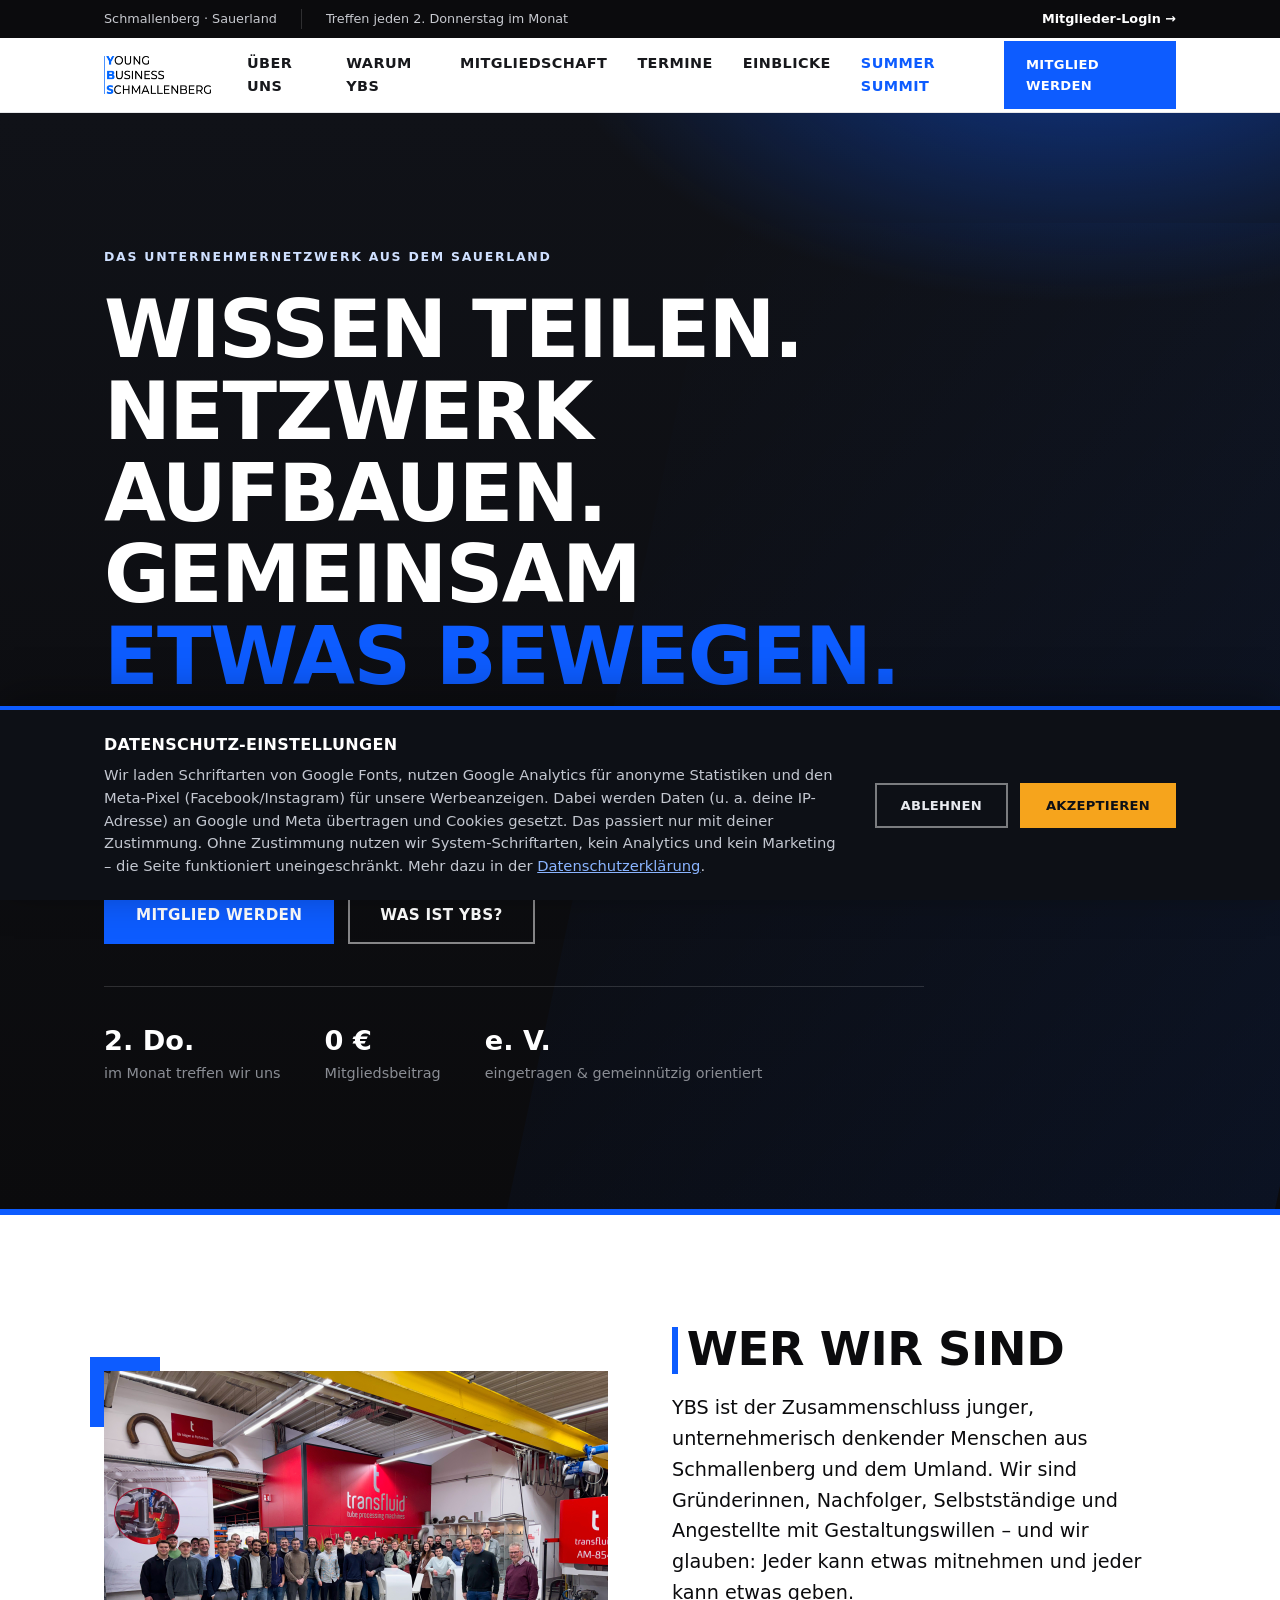
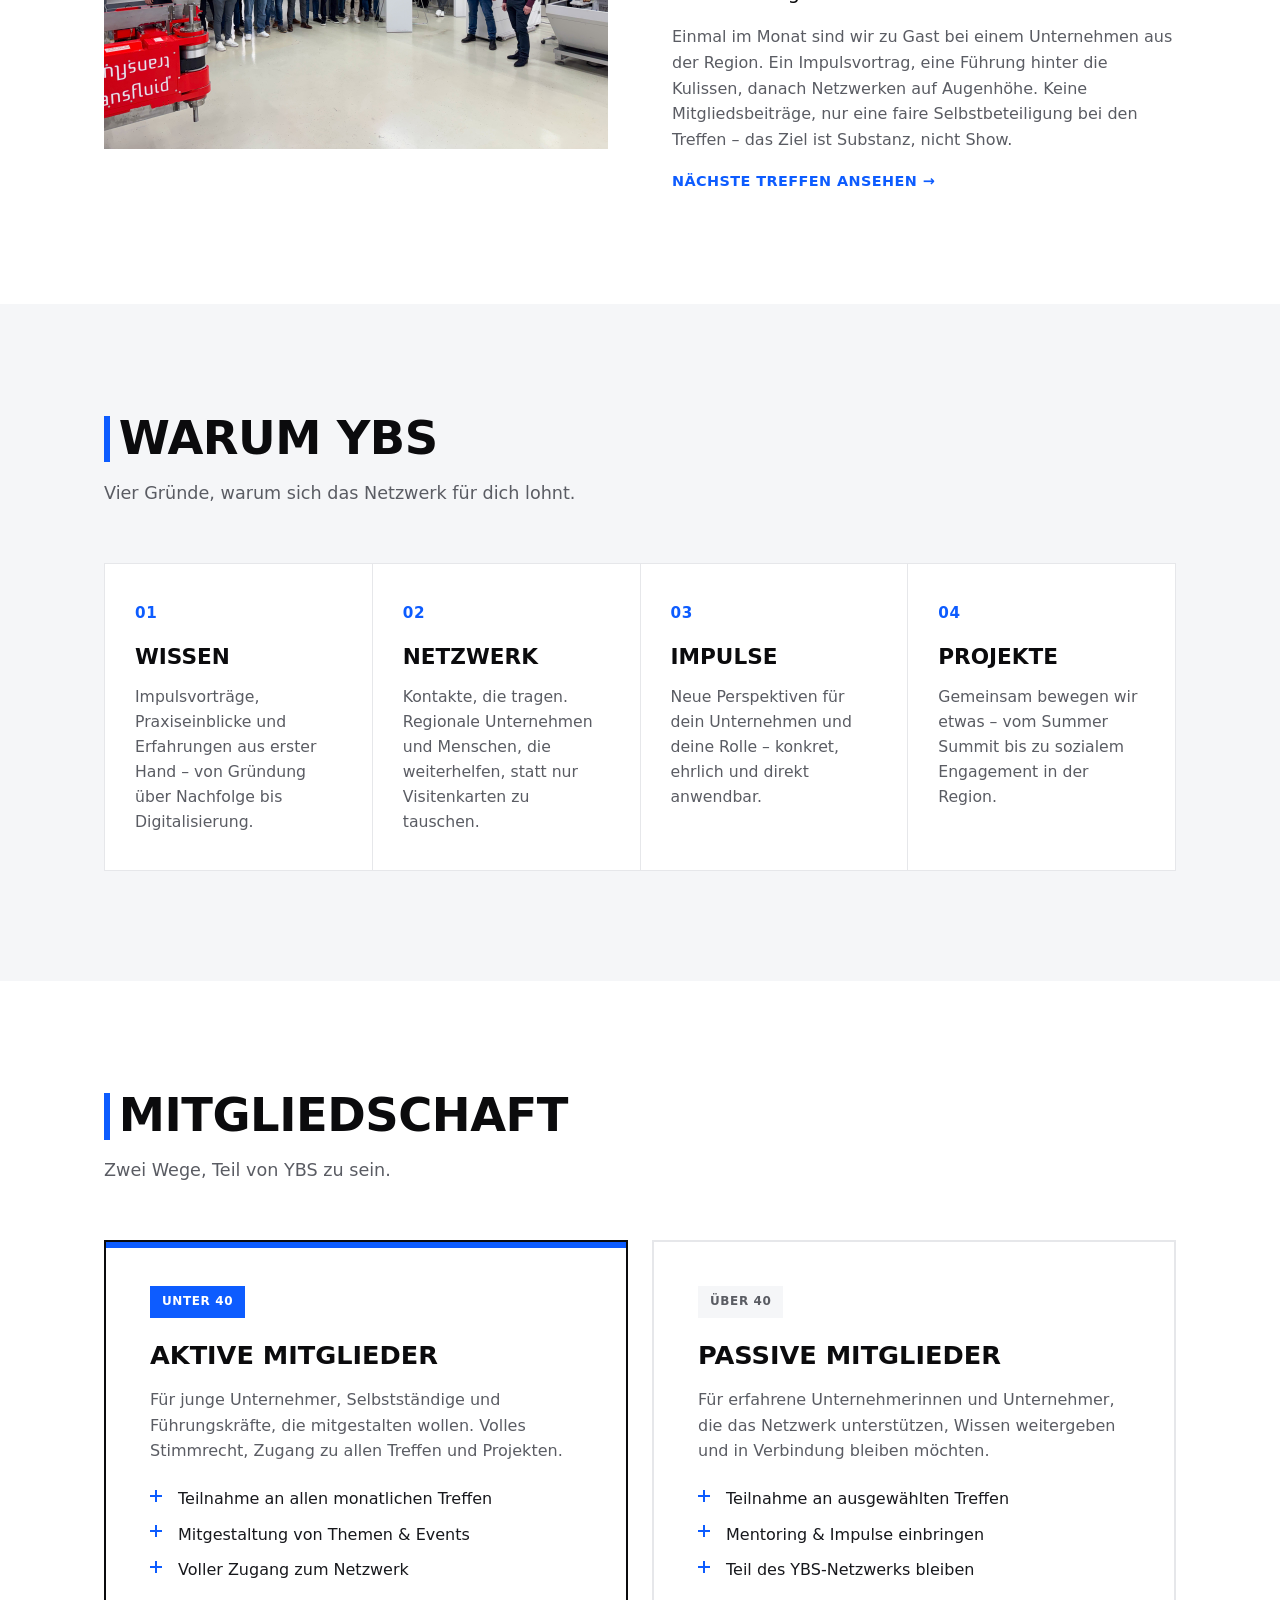
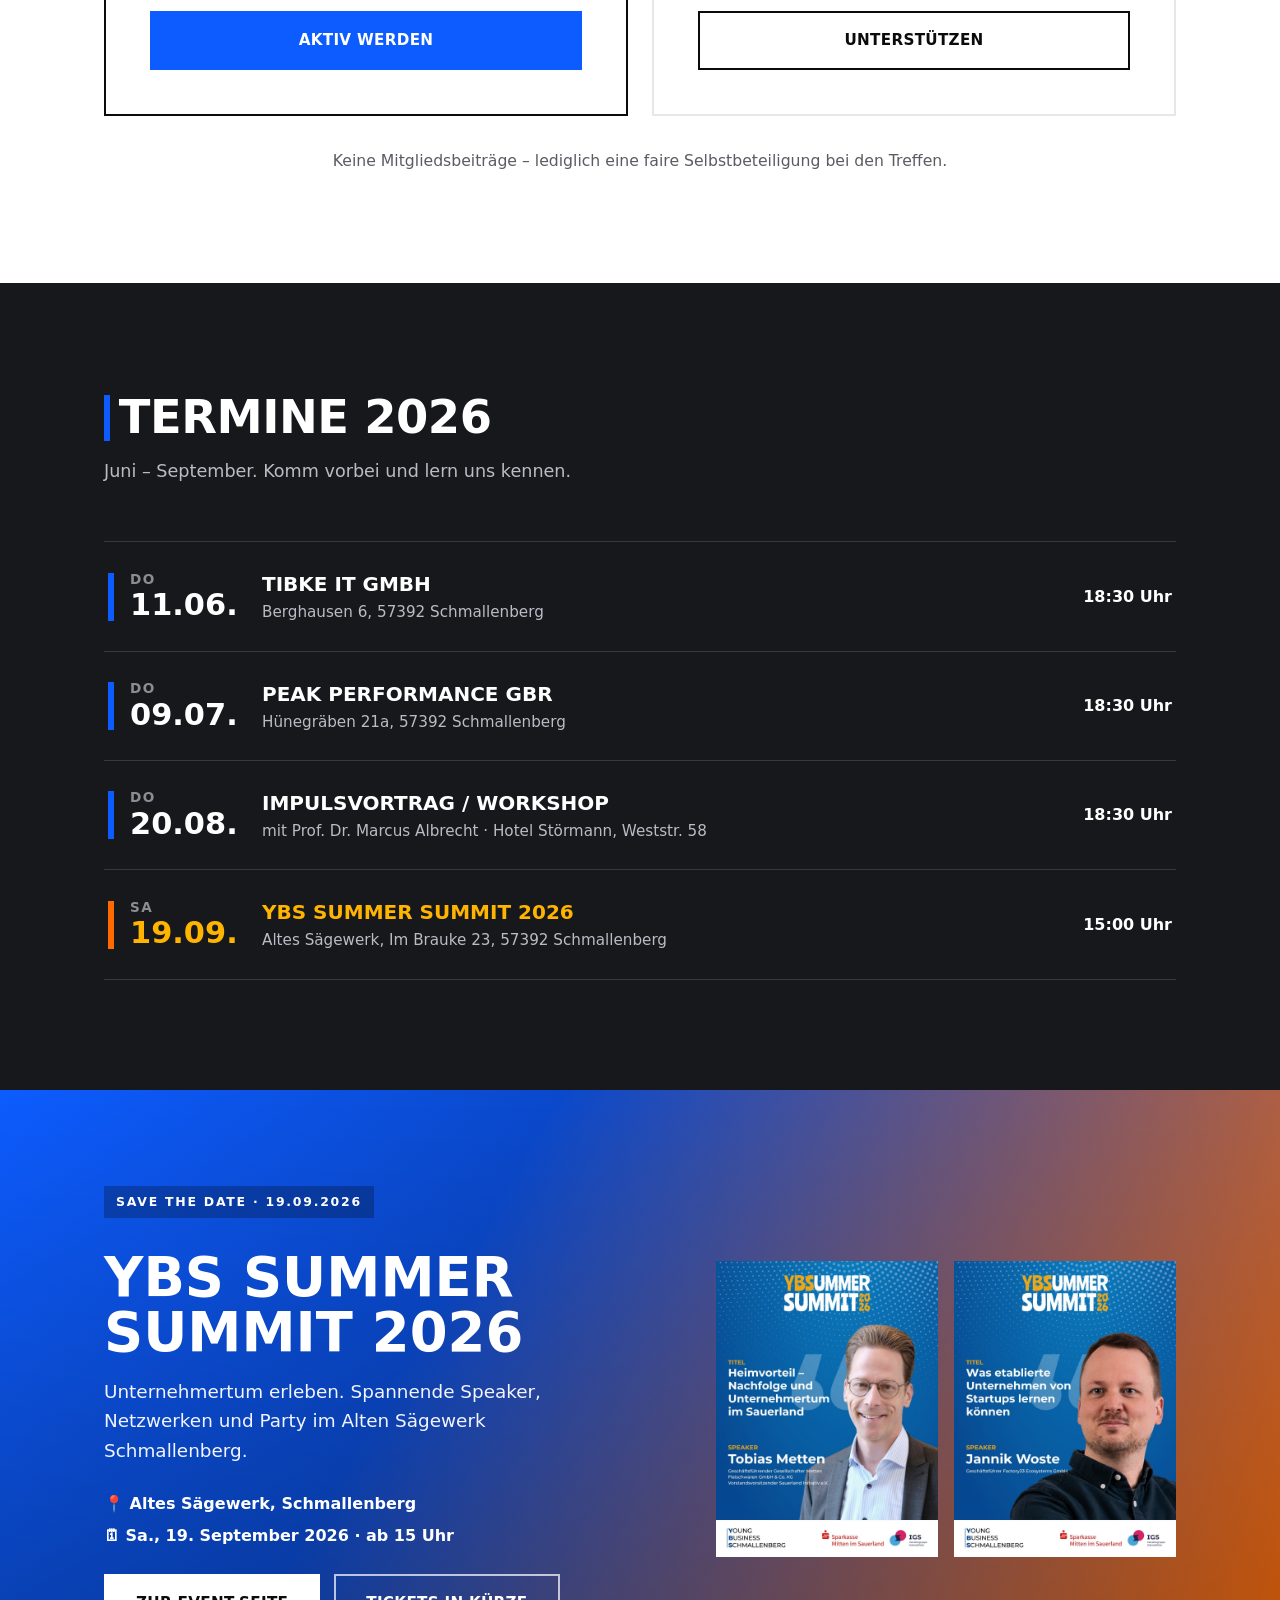
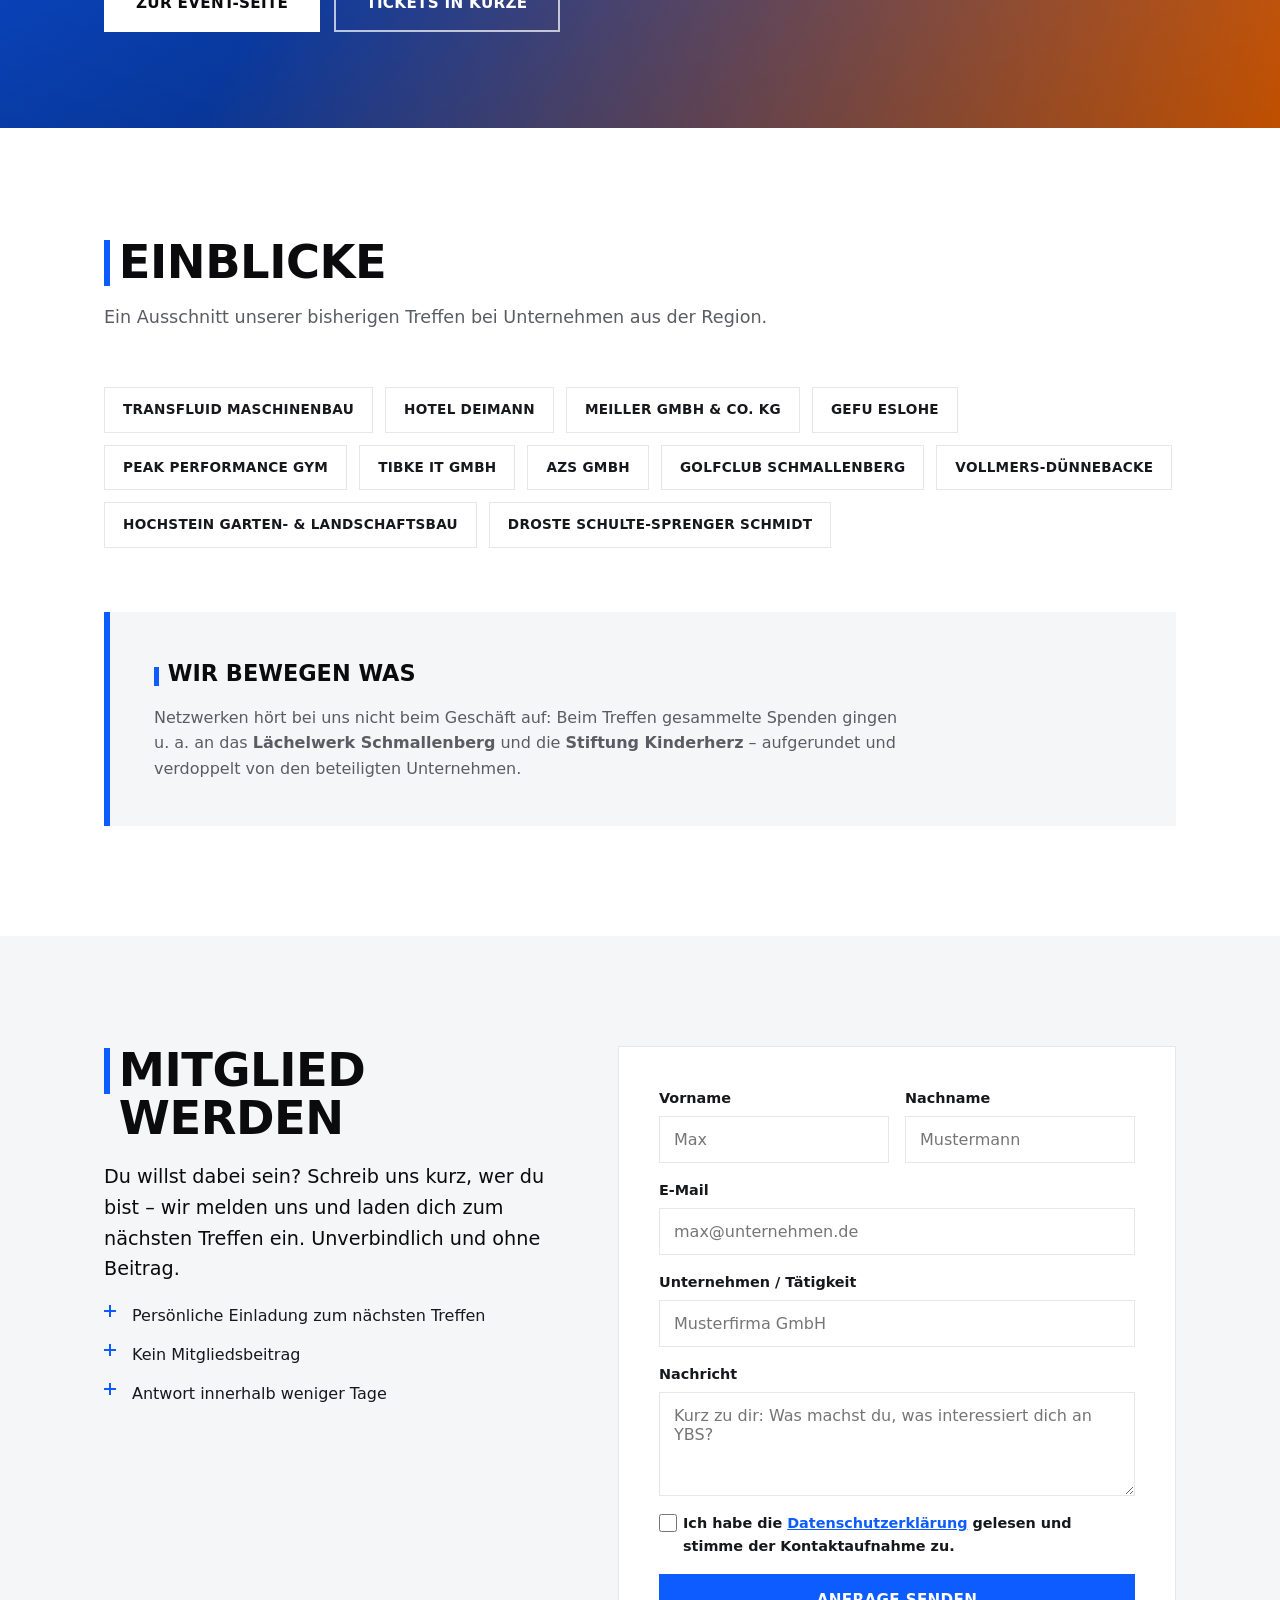
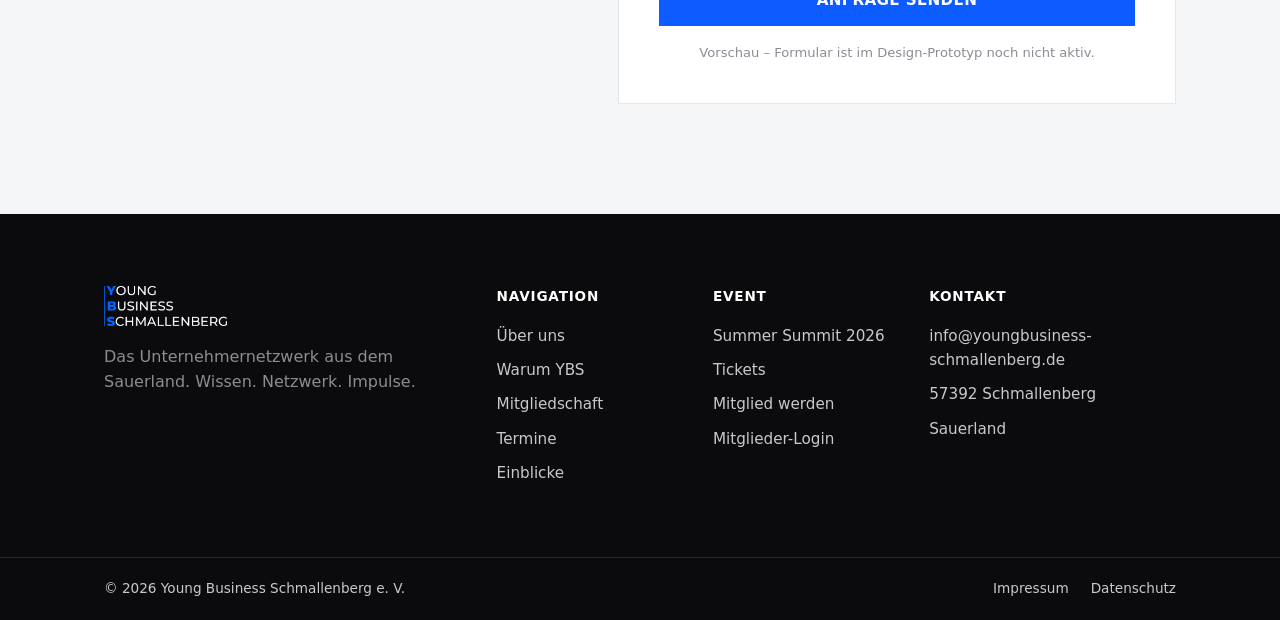
<file: hauptseite.html>
<!doctype html>
<html lang="de">
<head>
  <meta charset="utf-8" />
  <meta name="viewport" content="width=device-width, initial-scale=1" />
  <title>Young Business Schmallenberg – Wissen. Netzwerk. Impulse.</title>
  <meta name="description" content="Young Business Schmallenberg (YBS) – das Netzwerk für junge Unternehmerinnen, Unternehmer und Macher im Sauerland. Wissen teilen, Netzwerk aufbauen, gemeinsam etwas bewegen." />
  <!-- Google Fonts werden erst nach Einwilligung geladen (siehe Consent-Banner) -->
  <script>
    window.__loadFonts = function () {
      if (document.getElementById('gfonts')) return;
      var l = document.createElement('link');
      l.id = 'gfonts'; l.rel = 'stylesheet';
      l.href = 'https://fonts.googleapis.com/css2?family=Archivo:wght@400;500;600;700;800;900&family=Inter:wght@400;500;600;700&display=swap';
      document.head.appendChild(l);
    };
    try { if (localStorage.getItem('ybs-consent') === 'accepted') window.__loadFonts(); } catch (e) {}
  </script>
  <link rel="stylesheet" href="consent.css" />
  <link rel="stylesheet" href="styles.css" />
</head>
<body>

  <!-- ===== TOP BAR ===== -->
  <div class="topbar">
    <div class="container topbar__inner">
      <span class="topbar__item">Schmallenberg · Sauerland</span>
      <span class="topbar__item">Treffen jeden 2. Donnerstag im Monat</span>
      <a class="topbar__item topbar__login" href="#">Mitglieder-Login →</a>
    </div>
  </div>

  <!-- ===== HEADER / NAV ===== -->
  <header class="header" id="top">
    <div class="container header__inner">
      <a class="brand" href="#top" aria-label="Young Business Schmallenberg Startseite">
        <img src="assets/logo-ybs.png" alt="Young Business Schmallenberg" class="brand__logo" />
      </a>

      <nav class="nav" aria-label="Hauptnavigation">
        <a href="#ueber-uns">Über uns</a>
        <a href="#warum">Warum YBS</a>
        <a href="#mitgliedschaft">Mitgliedschaft</a>
        <a href="#termine">Termine</a>
        <a href="#einblicke">Einblicke</a>
        <a href="#summer-summit" class="nav__accent">Summer Summit</a>
      </nav>

      <div class="header__actions">
        <a href="#mitglied-werden" class="btn btn--primary btn--sm">Mitglied werden</a>
        <button class="nav-toggle" aria-label="Menü öffnen" aria-expanded="false">
          <span></span><span></span><span></span>
        </button>
      </div>
    </div>
  </header>

  <!-- ===== HERO ===== -->
  <section class="hero">
    <div class="container hero__inner">
      <div class="hero__content">
        <span class="eyebrow eyebrow--light">Das Unternehmernetzwerk aus dem Sauerland</span>
        <h1 class="hero__title">
          Wissen teilen.<br />
          Netzwerk aufbauen.<br />
          Gemeinsam <span class="accent-word">etwas bewegen.</span>
        </h1>
        <p class="hero__lead">
          Young Business Schmallenberg (YBS) bringt junge Unternehmerinnen,
          Unternehmer, Führungskräfte und Macher aus der Region zusammen –
          für ehrlichen Austausch, echte Impulse und ein Netzwerk, das trägt.
        </p>
        <div class="hero__actions">
          <a href="#mitglied-werden" class="btn btn--primary">Mitglied werden</a>
          <a href="#warum" class="btn btn--ghost-light">Was ist YBS?</a>
        </div>
        <ul class="hero__stats">
          <li><strong>2.&nbsp;Do.</strong><span>im Monat treffen wir uns</span></li>
          <li><strong>0&nbsp;€</strong><span>Mitgliedsbeitrag</span></li>
          <li><strong>e.&nbsp;V.</strong><span>eingetragen &amp; gemeinnützig orientiert</span></li>
        </ul>
      </div>
    </div>
    <div class="hero__bar"></div>
  </section>

  <!-- ===== ÜBER UNS ===== -->
  <section class="section" id="ueber-uns">
    <div class="container grid-2">
      <div class="media">
        <img src="assets/gruppe-transfluid.jpg" alt="YBS Gruppe beim Firmenbesuch" />
      </div>
      <div class="grid-2__text">
        <h2 class="headline"><span class="bar"></span>Wer wir sind</h2>
        <p class="lead">
          YBS ist der Zusammenschluss junger, unternehmerisch denkender Menschen
          aus Schmallenberg und dem Umland. Wir sind Gründerinnen, Nachfolger,
          Selbstständige und Angestellte mit Gestaltungswillen – und wir glauben:
          Jeder kann etwas mitnehmen und jeder kann etwas geben.
        </p>
        <p>
          Einmal im Monat sind wir zu Gast bei einem Unternehmen aus der Region.
          Ein Impulsvortrag, eine Führung hinter die Kulissen, danach Netzwerken
          auf Augenhöhe. Keine Mitgliedsbeiträge, nur eine faire Selbstbeteiligung
          bei den Treffen – das Ziel ist Substanz, nicht Show.
        </p>
        <a href="#termine" class="link-arrow">Nächste Treffen ansehen →</a>
      </div>
    </div>
  </section>

  <!-- ===== WARUM YBS ===== -->
  <section class="section section--tint" id="warum">
    <div class="container">
      <div class="section__head">
        <h2 class="headline"><span class="bar"></span>Warum YBS</h2>
        <p class="section__sub">Vier Gründe, warum sich das Netzwerk für dich lohnt.</p>
      </div>
      <div class="cards">
        <article class="card">
          <span class="card__num">01</span>
          <h3>Wissen</h3>
          <p>Impulsvorträge, Praxiseinblicke und Erfahrungen aus erster Hand – von Gründung über Nachfolge bis Digitalisierung.</p>
        </article>
        <article class="card">
          <span class="card__num">02</span>
          <h3>Netzwerk</h3>
          <p>Kontakte, die tragen. Regionale Unternehmen und Menschen, die weiterhelfen, statt nur Visitenkarten zu tauschen.</p>
        </article>
        <article class="card">
          <span class="card__num">03</span>
          <h3>Impulse</h3>
          <p>Neue Perspektiven für dein Unternehmen und deine Rolle – konkret, ehrlich und direkt anwendbar.</p>
        </article>
        <article class="card">
          <span class="card__num">04</span>
          <h3>Projekte</h3>
          <p>Gemeinsam bewegen wir etwas – vom Summer Summit bis zu sozialem Engagement in der Region.</p>
        </article>
      </div>
    </div>
  </section>

  <!-- ===== MITGLIEDSCHAFT ===== -->
  <section class="section" id="mitgliedschaft">
    <div class="container">
      <div class="section__head">
        <h2 class="headline"><span class="bar"></span>Mitgliedschaft</h2>
        <p class="section__sub">Zwei Wege, Teil von YBS zu sein.</p>
      </div>
      <div class="tiers">
        <article class="tier tier--active">
          <span class="tier__tag">Unter 40</span>
          <h3>Aktive Mitglieder</h3>
          <p>Für junge Unternehmer, Selbstständige und Führungskräfte, die mitgestalten wollen. Volles Stimmrecht, Zugang zu allen Treffen und Projekten.</p>
          <ul class="ticks">
            <li>Teilnahme an allen monatlichen Treffen</li>
            <li>Mitgestaltung von Themen &amp; Events</li>
            <li>Voller Zugang zum Netzwerk</li>
          </ul>
          <a href="#mitglied-werden" class="btn btn--primary btn--block">Aktiv werden</a>
        </article>
        <article class="tier">
          <span class="tier__tag">Über 40</span>
          <h3>Passive Mitglieder</h3>
          <p>Für erfahrene Unternehmerinnen und Unternehmer, die das Netzwerk unterstützen, Wissen weitergeben und in Verbindung bleiben möchten.</p>
          <ul class="ticks">
            <li>Teilnahme an ausgewählten Treffen</li>
            <li>Mentoring &amp; Impulse einbringen</li>
            <li>Teil des YBS-Netzwerks bleiben</li>
          </ul>
          <a href="#mitglied-werden" class="btn btn--outline btn--block">Unterstützen</a>
        </article>
      </div>
      <p class="tiers__note">Keine Mitgliedsbeiträge – lediglich eine faire Selbstbeteiligung bei den Treffen.</p>
    </div>
  </section>

  <!-- ===== TERMINE ===== -->
  <section class="section section--dark" id="termine">
    <div class="container">
      <div class="section__head section__head--light">
        <h2 class="headline headline--light"><span class="bar"></span>Termine 2026</h2>
        <p class="section__sub section__sub--light">Juni – September. Komm vorbei und lern uns kennen.</p>
      </div>
      <ul class="termine">
        <li class="termin">
          <div class="termin__date"><span class="termin__day">DO</span><span class="termin__num">11.06.</span></div>
          <div class="termin__body">
            <h3>Tibke IT GmbH</h3>
            <p>Berghausen 6, 57392 Schmallenberg</p>
          </div>
          <div class="termin__time">18:30 Uhr</div>
        </li>
        <li class="termin">
          <div class="termin__date"><span class="termin__day">DO</span><span class="termin__num">09.07.</span></div>
          <div class="termin__body">
            <h3>Peak Performance GbR</h3>
            <p>Hünegräben 21a, 57392 Schmallenberg</p>
          </div>
          <div class="termin__time">18:30 Uhr</div>
        </li>
        <li class="termin">
          <div class="termin__date"><span class="termin__day">DO</span><span class="termin__num">20.08.</span></div>
          <div class="termin__body">
            <h3>Impulsvortrag / Workshop</h3>
            <p>mit Prof. Dr. Marcus Albrecht · Hotel Störmann, Weststr. 58</p>
          </div>
          <div class="termin__time">18:30 Uhr</div>
        </li>
        <li class="termin termin--highlight">
          <div class="termin__date"><span class="termin__day">SA</span><span class="termin__num">19.09.</span></div>
          <div class="termin__body">
            <h3>YBS Summer Summit 2026</h3>
            <p>Altes Sägewerk, Im Brauke 23, 57392 Schmallenberg</p>
          </div>
          <div class="termin__time">15:00 Uhr</div>
        </li>
      </ul>
    </div>
  </section>

  <!-- ===== SUMMER SUMMIT CTA ===== -->
  <section class="summit" id="summer-summit">
    <div class="container summit__inner">
      <div class="summit__content">
        <span class="eyebrow eyebrow--summit">Save the Date · 19.09.2026</span>
        <h2 class="summit__title">YBS Summer Summit 2026</h2>
        <p class="summit__lead">Unternehmertum erleben. Spannende Speaker, Netzwerken und Party im Alten Sägewerk Schmallenberg.</p>
        <div class="summit__meta">
          <span>📍 Altes Sägewerk, Schmallenberg</span>
          <span>🗓 Sa., 19. September 2026 · ab 15 Uhr</span>
        </div>
        <div class="summit__actions">
          <a href="index.html" class="btn btn--summit">Zur Event-Seite</a>
          <a href="index.html#tickets" class="btn btn--ghost-summit">Tickets in Kürze</a>
        </div>
      </div>
      <div class="summit__speakers">
        <figure class="speaker">
          <img src="assets/ss-speaker-metten.jpg" alt="Speaker Tobias Metten – YBS Summer Summit 2026" />
        </figure>
        <figure class="speaker">
          <img src="assets/ss-speaker-woste.jpg" alt="Speaker Jannik Woste – YBS Summer Summit 2026" />
        </figure>
      </div>
    </div>
  </section>

  <!-- ===== EINBLICKE ===== -->
  <section class="section" id="einblicke">
    <div class="container">
      <div class="section__head">
        <h2 class="headline"><span class="bar"></span>Einblicke</h2>
        <p class="section__sub">Ein Ausschnitt unserer bisherigen Treffen bei Unternehmen aus der Region.</p>
      </div>
      <div class="chips">
        <span class="chip">transfluid Maschinenbau</span>
        <span class="chip">Hotel Deimann</span>
        <span class="chip">MEILLER GmbH &amp; Co. KG</span>
        <span class="chip">GEFU Eslohe</span>
        <span class="chip">PEAK Performance Gym</span>
        <span class="chip">Tibke IT GmbH</span>
        <span class="chip">AZS GmbH</span>
        <span class="chip">Golfclub Schmallenberg</span>
        <span class="chip">Vollmers-Dünnebacke</span>
        <span class="chip">Hochstein Garten- &amp; Landschaftsbau</span>
        <span class="chip">Droste Schulte-Sprenger Schmidt</span>
      </div>
      <div class="engagement">
        <h3><span class="bar bar--sm"></span>Wir bewegen was</h3>
        <p>Netzwerken hört bei uns nicht beim Geschäft auf: Beim Treffen gesammelte Spenden gingen u.&nbsp;a. an das <strong>Lächelwerk Schmallenberg</strong> und die <strong>Stiftung Kinderherz</strong> – aufgerundet und verdoppelt von den beteiligten Unternehmen.</p>
      </div>
    </div>
  </section>

  <!-- ===== MITGLIED WERDEN ===== -->
  <section class="section section--tint" id="mitglied-werden">
    <div class="container grid-2 grid-2--form">
      <div class="grid-2__text">
        <h2 class="headline"><span class="bar"></span>Mitglied werden</h2>
        <p class="lead">Du willst dabei sein? Schreib uns kurz, wer du bist – wir melden uns und laden dich zum nächsten Treffen ein. Unverbindlich und ohne Beitrag.</p>
        <ul class="ticks ticks--spaced">
          <li>Persönliche Einladung zum nächsten Treffen</li>
          <li>Kein Mitgliedsbeitrag</li>
          <li>Antwort innerhalb weniger Tage</li>
        </ul>
      </div>
      <form class="form" onsubmit="return false;">
        <div class="form__row">
          <label>Vorname
            <input type="text" name="vorname" placeholder="Max" />
          </label>
          <label>Nachname
            <input type="text" name="nachname" placeholder="Mustermann" />
          </label>
        </div>
        <label>E-Mail
          <input type="email" name="email" placeholder="max@unternehmen.de" />
        </label>
        <label>Unternehmen / Tätigkeit
          <input type="text" name="firma" placeholder="Musterfirma GmbH" />
        </label>
        <label>Nachricht
          <textarea name="nachricht" rows="4" placeholder="Kurz zu dir: Was machst du, was interessiert dich an YBS?"></textarea>
        </label>
        <label class="checkbox">
          <input type="checkbox" name="datenschutz" />
          <span>Ich habe die <a href="#">Datenschutzerklärung</a> gelesen und stimme der Kontaktaufnahme zu.</span>
        </label>
        <button type="submit" class="btn btn--primary btn--block">Anfrage senden</button>
        <p class="form__hint">Vorschau – Formular ist im Design-Prototyp noch nicht aktiv.</p>
      </form>
    </div>
  </section>

  <!-- ===== FOOTER ===== -->
  <footer class="footer">
    <div class="container footer__inner">
      <div class="footer__brand">
        <img src="assets/logo-ybs-weiss.png" alt="Young Business Schmallenberg" class="footer__logo" />
        <p>Das Unternehmernetzwerk aus dem Sauerland. Wissen. Netzwerk. Impulse.</p>
      </div>
      <div class="footer__col">
        <h4>Navigation</h4>
        <ul>
          <li><a href="#ueber-uns">Über uns</a></li>
          <li><a href="#warum">Warum YBS</a></li>
          <li><a href="#mitgliedschaft">Mitgliedschaft</a></li>
          <li><a href="#termine">Termine</a></li>
          <li><a href="#einblicke">Einblicke</a></li>
        </ul>
      </div>
      <div class="footer__col">
        <h4>Event</h4>
        <ul>
          <li><a href="index.html">Summer Summit 2026</a></li>
          <li><a href="index.html#tickets">Tickets</a></li>
          <li><a href="#mitglied-werden">Mitglied werden</a></li>
          <li><a href="#">Mitglieder-Login</a></li>
        </ul>
      </div>
      <div class="footer__col">
        <h4>Kontakt</h4>
        <ul>
          <li><a href="mailto:info@youngbusiness-schmallenberg.de">info@youngbusiness-schmallenberg.de</a></li>
          <li>57392 Schmallenberg</li>
          <li>Sauerland</li>
        </ul>
      </div>
    </div>
    <div class="footer__bottom">
      <div class="container footer__bottom-inner">
        <span>© 2026 Young Business Schmallenberg e.&nbsp;V.</span>
        <nav class="footer__legal">
          <a href="#">Impressum</a>
          <a href="#">Datenschutz</a>
        </nav>
      </div>
    </div>
  </footer>

  <script>
    // Mobile-Navigation
    const toggle = document.querySelector('.nav-toggle');
    const nav = document.querySelector('.nav');
    toggle.addEventListener('click', () => {
      const open = document.body.classList.toggle('nav-open');
      toggle.setAttribute('aria-expanded', open);
    });
    nav.addEventListener('click', (e) => {
      if (e.target.tagName === 'A') {
        document.body.classList.remove('nav-open');
        toggle.setAttribute('aria-expanded', false);
      }
    });

    // Header-Schatten beim Scrollen
    const header = document.querySelector('.header');
    const onScroll = () => header.classList.toggle('header--scrolled', window.scrollY > 8);
    onScroll();
    window.addEventListener('scroll', onScroll, { passive: true });

    // Reveal-Animation
    const io = new IntersectionObserver((entries) => {
      entries.forEach(entry => {
        if (entry.isIntersecting) { entry.target.classList.add('is-visible'); io.unobserve(entry.target); }
      });
    }, { threshold: 0.12 });
    document.querySelectorAll('.section, .hero__content').forEach(el => { el.classList.add('reveal'); io.observe(el); });
  </script>
  <script src="consent.js?v=3" defer></script>
</body>
</html>
</file>
<file: consent.css>
/* ============================================================
   YBS – Consent-Banner (DSGVO)
   Lädt externe Schriftarten (Google Fonts) erst nach Zustimmung.
   Eigenständig, unabhängig vom jeweiligen Seiten-Design.
   ============================================================ */

.consent{
  position:fixed;left:0;right:0;bottom:0;z-index:2000;
  background:#0d1016;color:#e8eaef;
  border-top:4px solid #0d5cff;
  box-shadow:0 -10px 40px rgba(0,0,0,.35);
  font-family:'Inter',system-ui,-apple-system,'Segoe UI',sans-serif;
  transform:translateY(110%);transition:transform .35s ease;
}
.consent.is-visible{transform:translateY(0)}
.consent__inner{
  max-width:1200px;margin-inline:auto;padding:22px clamp(20px,5vw,64px);
  display:flex;align-items:center;gap:28px;flex-wrap:wrap;
}
.consent__text{flex:1 1 460px;min-width:280px}
.consent__title{
  font-family:'Archivo','Inter',system-ui,sans-serif;
  font-weight:800;text-transform:uppercase;letter-spacing:.02em;
  font-size:1rem;margin-bottom:6px;color:#fff;
}
.consent__text p{font-size:.92rem;line-height:1.55;color:#c3c7d0;margin:0}
.consent__text a{color:#8ab4ff;text-decoration:underline}
.consent__actions{display:flex;gap:12px;flex:0 0 auto;flex-wrap:wrap}
.consent__btn{
  font-family:'Archivo','Inter',system-ui,sans-serif;
  font-weight:800;text-transform:uppercase;letter-spacing:.02em;
  font-size:.82rem;padding:13px 24px;border-radius:0;cursor:pointer;
  border:2px solid transparent;transition:background .2s ease,color .2s ease,border-color .2s ease,transform .15s ease;
}
.consent__btn:hover{transform:translateY(-2px)}
.consent__btn--accept{background:#f6a41c;color:#0d1016}
.consent__btn--accept:hover{background:#ffc043}
.consent__btn--decline{background:transparent;color:#e8eaef;border-color:rgba(255,255,255,.45)}
.consent__btn--decline:hover{background:#fff;color:#0d1016;border-color:#fff}
@media(max-width:640px){
  .consent__inner{gap:16px}
  .consent__actions{width:100%}
  .consent__btn{flex:1 1 auto;text-align:center}
}
@media(prefers-reduced-motion:reduce){.consent{transition:none}.consent__btn:hover{transform:none}}
</file>
<file: styles.css>
/* ============================================================
   YBS – Young Business Schmallenberg
   Statische Design-Vorschau · Hauptmarke
   Designsprache: kantig, klare Linien, keine Rundungen
   ============================================================ */

:root{
  --blue:#0d5cff;
  --blue-dark:#0a49cc;
  --ink:#0b0b0d;
  --anthracite:#17181c;
  --grey:#5a5c63;
  --grey-light:#8a8d94;
  --line:#e6e7ea;
  --tint:#f5f6f8;
  --white:#ffffff;
  --summit:#ff6a00;
  --summit-2:#ffb400;
  --maxw:1200px;
  --pad:clamp(20px,5vw,64px);
  --font-head:'Archivo','Inter',system-ui,sans-serif;
  --font-body:'Inter',system-ui,-apple-system,'Segoe UI',sans-serif;
}

*{box-sizing:border-box;margin:0;padding:0}
html{scroll-behavior:smooth}
body{
  font-family:var(--font-body);
  color:var(--ink);
  background:var(--white);
  line-height:1.6;
  -webkit-font-smoothing:antialiased;
  overflow-x:hidden;
}
img{max-width:100%;display:block}
a{color:inherit;text-decoration:none}
button{font-family:inherit;cursor:pointer;border:0;background:none}

.container{width:100%;max-width:var(--maxw);margin-inline:auto;padding-inline:var(--pad)}

/* ---------- Buttons ---------- */
.btn{
  display:inline-flex;align-items:center;justify-content:center;
  font-family:var(--font-head);
  font-weight:700;font-size:.95rem;letter-spacing:.02em;
  text-transform:uppercase;
  padding:15px 30px;border-radius:0;
  transition:transform .15s ease, background .2s ease, color .2s ease, border-color .2s ease;
  border:2px solid transparent;
}
.btn--sm{padding:11px 20px;font-size:.82rem}
.btn--block{width:100%}
.btn--primary{background:var(--blue);color:#fff}
.btn--primary:hover{background:var(--blue-dark)}
.btn--outline{border-color:var(--ink);color:var(--ink)}
.btn--outline:hover{background:var(--ink);color:#fff}
.btn--ghost-light{border-color:rgba(255,255,255,.5);color:#fff}
.btn--ghost-light:hover{background:#fff;color:var(--ink);border-color:#fff}
.btn:hover{transform:translateY(-2px)}

/* ---------- Signature: blauer Balken ---------- */
.bar{
  display:inline-block;width:6px;height:1em;background:var(--blue);
  margin-right:.55rem;transform:translateY(2px);flex:none;
}
.bar--sm{height:.85em;width:5px}

.headline{
  font-family:var(--font-head);
  font-weight:800;letter-spacing:-.01em;
  font-size:clamp(1.9rem,4vw,2.9rem);
  line-height:1.05;text-transform:uppercase;
  display:flex;align-items:flex-start;
}
.headline--light{color:#fff}
.eyebrow{
  display:inline-block;font-family:var(--font-head);
  font-weight:700;text-transform:uppercase;letter-spacing:.14em;
  font-size:.78rem;color:var(--blue);margin-bottom:1rem;
}
.eyebrow--light{color:#cfe0ff}
.accent-word{color:var(--blue)}

/* ---------- Top bar ---------- */
.topbar{background:var(--ink);color:#c7c9cf;font-size:.8rem}
.topbar__inner{display:flex;gap:24px;align-items:center;height:38px}
.topbar__item{white-space:nowrap}
.topbar__item + .topbar__item{padding-left:24px;border-left:1px solid rgba(255,255,255,.15)}
.topbar__login{margin-left:auto;color:#fff;font-weight:600;padding-left:0;border:0!important}
.topbar__login:hover{color:var(--blue)}
@media(max-width:720px){.topbar__item:not(.topbar__login){display:none}.topbar__login{margin-left:0}}

/* ---------- Header / Nav ---------- */
.header{position:sticky;top:0;z-index:50;background:#fff;border-bottom:1px solid var(--line);transition:box-shadow .2s ease}
.header--scrolled{box-shadow:0 6px 24px rgba(0,0,0,.06)}
.header__inner{display:flex;align-items:center;gap:24px;height:74px}
.brand__logo{height:38px;width:auto}
.nav{display:flex;gap:30px;margin-left:12px}
.nav a{
  font-family:var(--font-head);font-weight:600;font-size:.9rem;
  text-transform:uppercase;letter-spacing:.03em;color:var(--anthracite);
  padding:6px 0;position:relative;
}
.nav a::after{content:"";position:absolute;left:0;bottom:0;height:2px;width:0;background:var(--blue);transition:width .2s ease}
.nav a:hover::after{width:100%}
.nav__accent{color:var(--blue)!important}
.header__actions{display:flex;align-items:center;gap:14px;margin-left:auto}
.nav-toggle{display:none;flex-direction:column;gap:5px;padding:8px}
.nav-toggle span{width:24px;height:2px;background:var(--ink);transition:.25s}

@media(max-width:960px){
  .nav{
    position:fixed;inset:0 0 0 auto;top:0;width:min(320px,80vw);
    flex-direction:column;gap:6px;background:#fff;padding:100px 32px 32px;
    margin:0;border-left:1px solid var(--line);
    transform:translateX(100%);transition:transform .3s ease;box-shadow:-20px 0 40px rgba(0,0,0,.08);
  }
  .nav a{font-size:1.1rem;padding:12px 0;border-bottom:1px solid var(--line)}
  .nav a::after{display:none}
  .nav-toggle{display:flex}
  body.nav-open .nav{transform:translateX(0)}
  body.nav-open .nav-toggle span:nth-child(1){transform:translateY(7px) rotate(45deg)}
  body.nav-open .nav-toggle span:nth-child(2){opacity:0}
  body.nav-open .nav-toggle span:nth-child(3){transform:translateY(-7px) rotate(-45deg)}
  .header__actions .btn{display:none}
}

/* ---------- Hero ---------- */
.hero{position:relative;background:var(--ink);color:#fff;overflow:hidden}
.hero::before{
  content:"";position:absolute;inset:0;
  background:
    radial-gradient(900px 500px at 85% -10%, rgba(13,92,255,.55), transparent 60%),
    linear-gradient(180deg,#101218 0%, #0b0b0d 100%);
}
.hero::after{
  content:"";position:absolute;right:-5%;top:10%;width:60%;height:120%;
  background:linear-gradient(120deg,transparent,rgba(13,92,255,.10));
  transform:skewX(-12deg);pointer-events:none;
}
.hero__inner{position:relative;z-index:1;padding-block:clamp(70px,11vw,130px)}
.hero__content{max-width:820px}
.hero__title{
  font-family:var(--font-head);font-weight:900;text-transform:uppercase;
  font-size:clamp(2.4rem,6.5vw,5rem);line-height:1.02;letter-spacing:-.02em;margin:.4rem 0 1.4rem;
}
.hero__lead{font-size:clamp(1.05rem,1.6vw,1.3rem);color:#c9ccd4;max-width:640px}
.hero__actions{display:flex;flex-wrap:wrap;gap:14px;margin:2.2rem 0}
.hero__stats{list-style:none;display:flex;flex-wrap:wrap;gap:14px 44px;margin-top:2.6rem;padding-top:2rem;border-top:1px solid rgba(255,255,255,.14)}
.hero__stats li{display:flex;flex-direction:column}
.hero__stats strong{font-family:var(--font-head);font-weight:800;font-size:1.7rem;color:#fff}
.hero__stats span{font-size:.9rem;color:var(--grey-light)}
.hero__bar{position:absolute;left:0;bottom:0;width:100%;height:6px;background:var(--blue);z-index:2}

/* ---------- Sections ---------- */
.section{padding-block:clamp(60px,9vw,110px)}
.section--tint{background:var(--tint)}
.section--dark{background:var(--anthracite);color:#fff}
.section__head{max-width:760px;margin-bottom:clamp(34px,5vw,56px)}
.section__sub{color:var(--grey);font-size:1.1rem;margin-top:1rem}
.section__sub--light{color:#b9bcc4}
.section__head--light .headline{color:#fff}

/* ---------- Grid-2 ---------- */
.grid-2{display:grid;grid-template-columns:1fr 1fr;gap:clamp(32px,5vw,64px);align-items:center}
.grid-2--form{align-items:start}
.grid-2__text .lead{font-size:1.2rem;color:var(--ink);margin:1.2rem 0 1rem}
.grid-2__text p{color:var(--grey);margin-bottom:1rem}
.media{position:relative}
.media img{width:100%;aspect-ratio:4/3;object-fit:cover}
.media::before{content:"";position:absolute;left:-14px;top:-14px;width:70px;height:70px;background:var(--blue);z-index:-1}
.link-arrow{font-family:var(--font-head);font-weight:700;text-transform:uppercase;letter-spacing:.03em;font-size:.9rem;color:var(--blue);border-bottom:2px solid transparent;transition:.2s}
.link-arrow:hover{border-color:var(--blue)}
@media(max-width:820px){.grid-2{grid-template-columns:1fr}.media{order:-1}}

/* ---------- Cards ---------- */
.cards{display:grid;grid-template-columns:repeat(4,1fr);gap:1px;background:var(--line);border:1px solid var(--line)}
.card{background:#fff;padding:36px 30px;transition:background .2s ease,transform .2s ease}
.card__num{font-family:var(--font-head);font-weight:800;color:var(--blue);font-size:.95rem;letter-spacing:.05em}
.card h3{font-family:var(--font-head);font-weight:800;text-transform:uppercase;font-size:1.35rem;margin:.9rem 0 .6rem}
.card p{color:var(--grey);font-size:.98rem}
.card:hover{background:var(--ink);color:#fff}
.card:hover p{color:#c9ccd4}
.card:hover .card__num{color:var(--summit-2)}
@media(max-width:900px){.cards{grid-template-columns:repeat(2,1fr)}}
@media(max-width:520px){.cards{grid-template-columns:1fr}}

/* ---------- Mitgliedschaft ---------- */
.tiers{display:grid;grid-template-columns:1fr 1fr;gap:24px}
.tier{border:2px solid var(--line);padding:clamp(28px,4vw,44px);background:#fff;display:flex;flex-direction:column}
.tier--active{border-color:var(--ink);position:relative}
.tier--active::before{content:"";position:absolute;left:0;top:0;width:100%;height:6px;background:var(--blue)}
.tier__tag{align-self:flex-start;font-family:var(--font-head);font-weight:700;text-transform:uppercase;letter-spacing:.05em;font-size:.75rem;padding:6px 12px;background:var(--tint);color:var(--grey)}
.tier--active .tier__tag{background:var(--blue);color:#fff}
.tier h3{font-family:var(--font-head);font-weight:800;text-transform:uppercase;font-size:1.6rem;margin:1.1rem 0 .7rem}
.tier > p{color:var(--grey);margin-bottom:1.4rem}
.tier .btn{margin-top:auto}
.ticks{list-style:none;display:grid;gap:.6rem;margin-bottom:1.8rem}
.ticks li{position:relative;padding-left:28px;color:var(--anthracite)}
.ticks li::before{content:"";position:absolute;left:0;top:.55em;width:12px;height:2px;background:var(--blue)}
.ticks li::after{content:"";position:absolute;left:5px;top:calc(.55em - 5px);width:2px;height:12px;background:var(--blue)}
.ticks--spaced li{padding-top:2px;padding-bottom:2px}
.tiers__note{text-align:center;color:var(--grey);margin-top:2rem;font-size:.98rem}
@media(max-width:820px){.tiers{grid-template-columns:1fr}}

/* ---------- Termine ---------- */
.termine{list-style:none;display:grid;gap:0;border-top:1px solid rgba(255,255,255,.14)}
.termin{display:grid;grid-template-columns:130px 1fr auto;gap:24px;align-items:center;padding:26px 4px;border-bottom:1px solid rgba(255,255,255,.14);transition:padding-left .2s ease}
.termin:hover{padding-left:16px}
.termin__date{display:flex;flex-direction:column;line-height:1;border-left:6px solid var(--blue);padding-left:16px}
.termin__day{font-family:var(--font-head);font-weight:700;font-size:.85rem;color:var(--grey-light);letter-spacing:.1em}
.termin__num{font-family:var(--font-head);font-weight:800;font-size:1.9rem;color:#fff;margin-top:4px}
.termin__body h3{font-family:var(--font-head);font-weight:700;text-transform:uppercase;font-size:1.25rem;color:#fff}
.termin__body p{color:#b9bcc4;font-size:.95rem}
.termin__time{font-family:var(--font-head);font-weight:700;color:#fff;white-space:nowrap}
.termin--highlight .termin__date{border-color:var(--summit)}
.termin--highlight .termin__num,.termin--highlight .termin__body h3{color:var(--summit-2)}
@media(max-width:720px){
  .termin{grid-template-columns:96px 1fr;gap:16px}
  .termin__time{grid-column:2;color:var(--grey-light)}
  .termin__num{font-size:1.5rem}
}

/* ---------- Summer Summit CTA ---------- */
.summit{background:linear-gradient(120deg,#0d5cff 0%, #0a49cc 34%, #ff6a00 100%);color:#fff;position:relative;overflow:hidden}
.summit::before{content:"";position:absolute;inset:0;background:linear-gradient(180deg,transparent,rgba(0,0,0,.25))}
.summit__inner{position:relative;z-index:1;display:grid;grid-template-columns:1.2fr 1fr;gap:clamp(32px,5vw,60px);align-items:center;padding-block:clamp(56px,8vw,96px)}
.eyebrow--summit{color:#fff;background:rgba(0,0,0,.25);padding:6px 12px}
.summit__title{font-family:var(--font-head);font-weight:900;text-transform:uppercase;font-size:clamp(2rem,4.5vw,3.4rem);line-height:1.02;margin:1rem 0}
.summit__lead{font-size:1.15rem;max-width:520px;color:#f2f4ff}
.summit__meta{display:flex;flex-direction:column;gap:.4rem;margin:1.6rem 0;font-weight:600}
.summit__actions{display:flex;flex-wrap:wrap;gap:14px}
.btn--summit{background:#fff;color:var(--ink)}
.btn--summit:hover{background:var(--ink);color:#fff}
.btn--ghost-summit{border-color:rgba(255,255,255,.7);color:#fff}
.btn--ghost-summit:hover{background:#fff;color:var(--ink)}
.summit__speakers{display:grid;grid-template-columns:1fr 1fr;gap:16px}
.speaker{position:relative;overflow:hidden}
.speaker img{width:100%;aspect-ratio:3/4;object-fit:cover;filter:grayscale(.1)}
.speaker figcaption{position:absolute;left:0;bottom:0;width:100%;padding:14px 16px;background:linear-gradient(180deg,transparent,rgba(0,0,0,.8));display:flex;flex-direction:column}
.speaker figcaption strong{font-family:var(--font-head);text-transform:uppercase;font-size:1rem}
.speaker figcaption span{font-size:.8rem;color:#e0e2ea}
@media(max-width:820px){.summit__inner{grid-template-columns:1fr}}

/* ---------- Einblicke ---------- */
.chips{display:flex;flex-wrap:wrap;gap:12px}
.chip{font-family:var(--font-head);font-weight:600;text-transform:uppercase;letter-spacing:.02em;font-size:.85rem;padding:11px 18px;border:1px solid var(--line);color:var(--anthracite);transition:.2s;background:#fff}
.chip:hover{background:var(--ink);color:#fff;border-color:var(--ink)}
.engagement{margin-top:clamp(40px,6vw,64px);background:var(--tint);border-left:6px solid var(--blue);padding:clamp(28px,4vw,44px)}
.engagement h3{font-family:var(--font-head);font-weight:800;text-transform:uppercase;font-size:1.4rem;display:flex;align-items:center;margin-bottom:.8rem}
.engagement p{color:var(--grey);max-width:760px}

/* ---------- Form ---------- */
.form{background:#fff;border:1px solid var(--line);padding:clamp(24px,4vw,40px);display:grid;gap:16px}
.form__row{display:grid;grid-template-columns:1fr 1fr;gap:16px}
.form label{display:grid;gap:6px;font-weight:600;font-size:.9rem;color:var(--anthracite)}
.form input,.form textarea{
  font-family:inherit;font-size:1rem;padding:13px 14px;border:1px solid var(--line);border-radius:0;
  background:var(--white);color:var(--ink);transition:border-color .2s ease;
}
.form input:focus,.form textarea:focus{outline:none;border-color:var(--blue)}
.form textarea{resize:vertical}
.checkbox{grid-template-columns:auto 1fr;align-items:start;gap:10px;font-weight:400;color:var(--grey);font-size:.88rem}
.checkbox input{width:18px;height:18px;accent-color:var(--blue);margin-top:2px}
.checkbox a{color:var(--blue);text-decoration:underline}
.form__hint{font-size:.82rem;color:var(--grey-light);text-align:center}
@media(max-width:520px){.form__row{grid-template-columns:1fr}}

/* ---------- Footer ---------- */
.footer{background:var(--ink);color:#c7c9cf}
.footer__inner{display:grid;grid-template-columns:2fr 1fr 1fr 1.4fr;gap:40px;padding-block:clamp(48px,7vw,72px)}
.footer__logo{height:40px;width:auto;margin-bottom:18px}
.footer__brand p{color:var(--grey-light);max-width:320px}
.footer__col h4{font-family:var(--font-head);font-weight:700;text-transform:uppercase;letter-spacing:.06em;font-size:.85rem;color:#fff;margin-bottom:16px}
.footer__col ul{list-style:none;display:grid;gap:10px;font-size:.95rem}
.footer__col a:hover{color:var(--blue)}
.footer__bottom{border-top:1px solid rgba(255,255,255,.12)}
.footer__bottom-inner{display:flex;justify-content:space-between;align-items:center;padding-block:20px;font-size:.85rem;flex-wrap:wrap;gap:12px}
.footer__legal{display:flex;gap:22px}
.footer__legal a:hover{color:#fff}
@media(max-width:820px){.footer__inner{grid-template-columns:1fr 1fr}}
@media(max-width:520px){.footer__inner{grid-template-columns:1fr}}

/* ---------- Reveal-Animation ---------- */
.reveal{opacity:0;transform:translateY(24px);transition:opacity .6s ease, transform .6s ease}
.reveal.is-visible{opacity:1;transform:none}
@media(prefers-reduced-motion:reduce){.reveal{opacity:1;transform:none;transition:none}.btn:hover{transform:none}}
</file>
